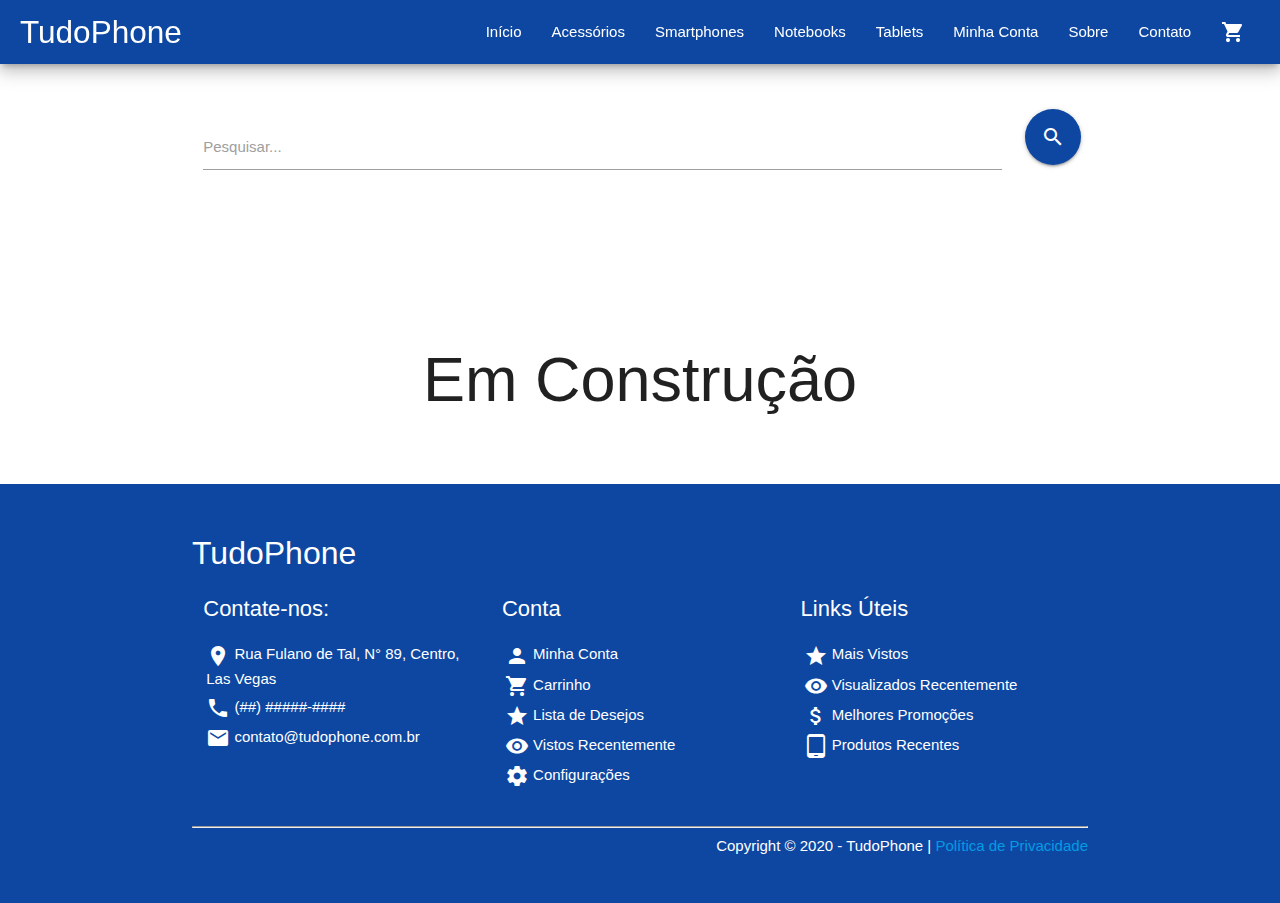
<file: about.html>
<!DOCTYPE html>
<html lang="en">
<head>
    <!--  
        Template By André S. N.
    -->
    <meta charset="UTF-8">
    <meta name="viewport" content="width=device-width, initial-scale=1.0">
    <title>Products | TudoPhone</title>
    <!--Import Google Icon Font-->
    <link href="https://fonts.googleapis.com/icon?family=Material+Icons" rel="stylesheet">
    <!-- Compiled and minified CSS -->
    <link rel="stylesheet" href="https://cdnjs.cloudflare.com/ajax/libs/materialize/1.0.0/css/materialize.min.css">
    <!-- Style -->
    <link rel="stylesheet" href="style.css">
</head>
<body>

    <!--    Navbar      -->
    <div class="navbar-fixed">
        <nav class="blue darken-4 z-depth-3">
            <div class="nav-wrapper" style="padding-left: 20px; padding-right: 20px;">
                <!-- Logo -->
                <a href="#!" class="brand-logo">
                    TudoPhone
                </a>

                <!-- Sidenav Trigger -->
                <a href="#" class="sidenav-trigger" data-target="mobile-nav">
                    <i class="material-icons">menu</i>
                </a>

                <ul class="right hide-on-med-and-down">
                    <li><a href="index.html">Início</a></li>
                    <li><a href="products.html">Acessórios</a></li>
                    <li><a href="products.html">Smartphones</a></li>
                    <li><a href="products.html">Notebooks</a></li>
                    <li><a href="products.html">Tablets</a></li>
                    <li><a href="account.html">Minha Conta</a></li>
                    <li><a href="about.html">Sobre</a></li>
                    <li><a href="contact.html">Contato</a></li>
                    <li>
                        <a href="cart.html"><i class="material-icons">shopping_cart</i></a>
                    </li>
                </ul>
            </div>
        </nav>
    </div>

    <ul class="sidenav" id="mobile-nav">
        <li><a href="index.html">Início</a></li>
        <li><a href="products.html">Acessórios</a></li>
        <li><a href="products.html">Smartphones</a></li>
        <li><a href="products.html">Notebooks</a></li>
        <li><a href="products.html">Tablets</a></li>
        <li><a href="account.html">Minha Conta</a></li>
        <li><a href="about.html">Sobre</a></li>
        <li><a href="contact.html">Contato</a></li>
        <hr>   
        <li>
            <a href="cart.html"><i class="material-icons">shopping_cart</i></a>
        </li>
    </ul>

    <!-- Fim Navbar         -->


    
    <!--    Campo de Pesquisa      -->
    <div class="container row py-3">
        <div class="col s9 m11">
            <div class="input-field">
                <input id="text_inline" type="text">
                <label for="text_inline">Pesquisar...</label>
            </div>
        </div>
        <div class="col s3 m1">
            <a class="btn-floating btn-large waves-effect waves-light blue darken-4">
                <i class="material-icons">search</i>
            </a>
        </div>
    </div>


    
    <!--    Account     -->


    <div class="container center py-3">
        <h1>
            Em Construção
        </h1>
    </div>

    



    <!-- Footer     ------------------------------- -->




<footer class="blue darken-4 py-3 white-text">
    <div class="container">
        <div class="text-logo">
            TudoPhone
        </div>
        
        <div class="row">

            <!--    Contato    -->
            <div class="col s12 m4">
                <p>
                    <div style="font-size: 22px;">Contate-nos:</div>
                    <ul>
                        <li>
                            <i class="material-icons">room</i>
                            Rua Fulano de Tal, N° 89, Centro, Las Vegas
                        </li>
                        <li>
                            <i class="material-icons">call</i>
                            (##) #####-####
                        </li>
                        <li>
                            <i class="material-icons">email</i>
                            contato@tudophone.com.br
                        </li>
                    </ul>
                </p>
            </div>


            <!--    Sobre a Conta   -->
            <div class="col s12 m4">
                <p>
                    <div class="" style="font-size: 22px;">
                        Conta
                    </div>
                </p>
                <p>
                    <ul>
                        <li>
                            <i class="material-icons">person</i>
                            Minha Conta
                        </li>
                        <li>
                            <i class="material-icons">shopping_cart</i>
                            Carrinho
                        </li>
                        <li>
                            <i class="material-icons">star</i>
                            Lista de Desejos
                        </li>
                        <li>
                            <i class="material-icons">visibility</i>
                            Vistos Recentemente
                        </li>
                        <li>
                            <i class="material-icons">settings</i>
                            Configurações
                        </li>
                    </ul>
                </p>
            </div>


            <!--    Links Úteis    -->
            <div class="col s12 m4">
                <p>
                    <div style="font-size: 22px;">Links Úteis</div>
                    <ul>
                        <li>
                            <i class="material-icons">star</i>
                            Mais Vistos
                        </li>
                        <li>
                            <i class="material-icons">visibility</i>
                            Visualizados Recentemente
                        </li>
                        <li>
                            <i class="material-icons">attach_money</i>
                            Melhores Promoções
                        </li>
                        <li>
                            <i class="material-icons">tablet_android</i>
                            Produtos Recentes
                        </li>
                    </ul>
                </p>
            </div>
        </div>


        <hr>

        <div class="right-align">
            Copyright &copy; 2020 - TudoPhone
            |
            <a href="#">Política de Privacidade</a>
        </div>

    </div>
</footer>

    
        
      


    <script
    src="https://code.jquery.com/jquery-3.5.1.js"
    integrity="sha256-QWo7LDvxbWT2tbbQ97B53yJnYU3WhH/C8ycbRAkjPDc="
    crossorigin="anonymous"></script>

    <!-- Compiled and minified JavaScript -->
    <script src="https://cdnjs.cloudflare.com/ajax/libs/materialize/1.0.0/js/materialize.min.js"></script>

    <script src="script.js"></script>
    
</body>
</html>
</file>
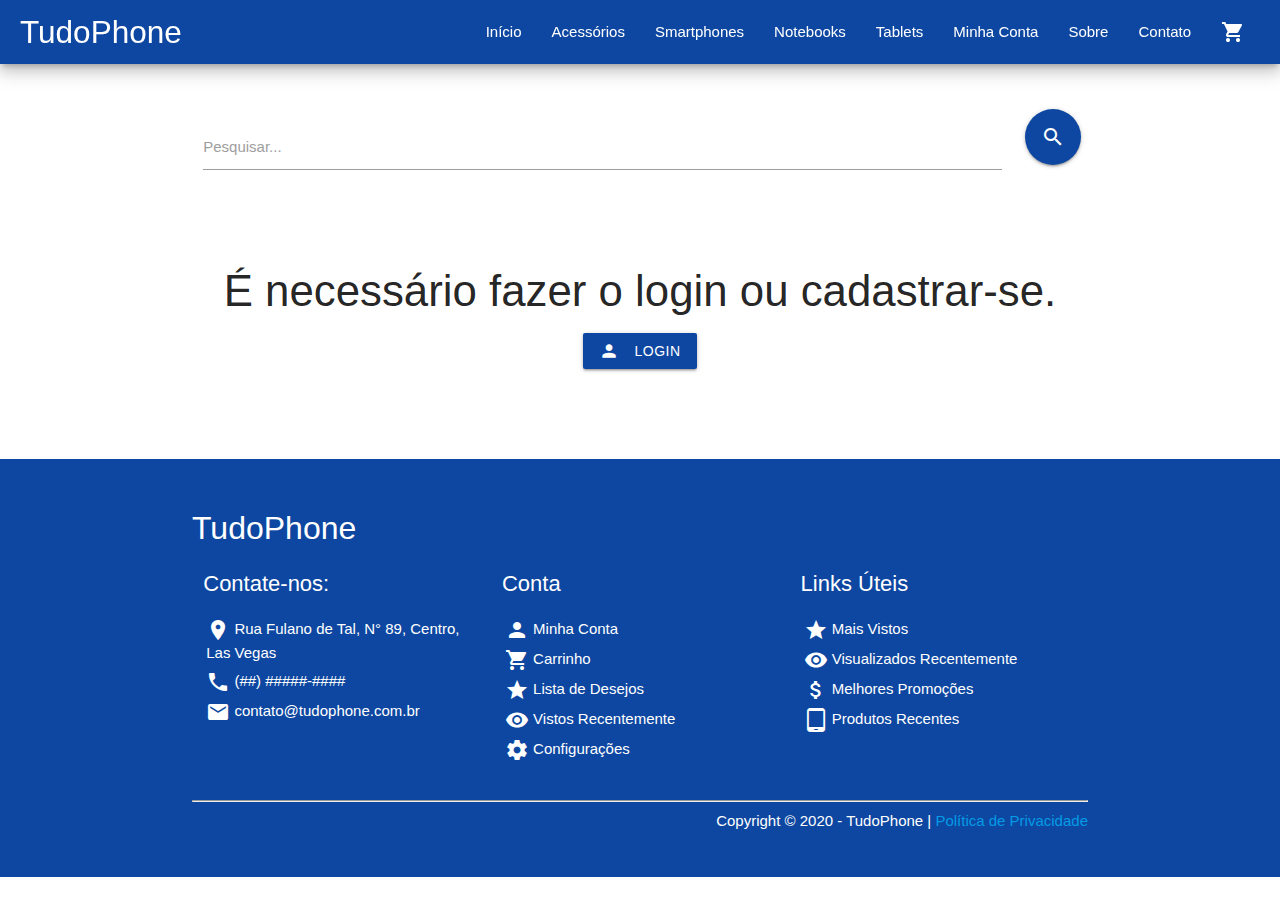
<file: account.html>
<!DOCTYPE html>
<html lang="en">
<head>
    <!--  
        Template By André S. N.
    -->
    <meta charset="UTF-8">
    <meta name="viewport" content="width=device-width, initial-scale=1.0">
    <title>Products | TudoPhone</title>
    <!--Import Google Icon Font-->
    <link href="https://fonts.googleapis.com/icon?family=Material+Icons" rel="stylesheet">
    <!-- Compiled and minified CSS -->
    <link rel="stylesheet" href="https://cdnjs.cloudflare.com/ajax/libs/materialize/1.0.0/css/materialize.min.css">
    <!-- Style -->
    <link rel="stylesheet" href="style.css">
</head>
<body>

    <!--    Navbar      -->
    <div class="navbar-fixed">
        <nav class="blue darken-4 z-depth-3">
            <div class="nav-wrapper" style="padding-left: 20px; padding-right: 20px;">
                <!-- Logo -->
                <a href="#!" class="brand-logo">
                    TudoPhone
                </a>

                <!-- Sidenav Trigger -->
                <a href="#" class="sidenav-trigger" data-target="mobile-nav">
                    <i class="material-icons">menu</i>
                </a>

                <ul class="right hide-on-med-and-down">
                    <li><a href="index.html">Início</a></li>
                    <li><a href="products.html">Acessórios</a></li>
                    <li><a href="products.html">Smartphones</a></li>
                    <li><a href="products.html">Notebooks</a></li>
                    <li><a href="products.html">Tablets</a></li>
                    <li><a href="account.html">Minha Conta</a></li>
                    <li><a href="about.html">Sobre</a></li>
                    <li><a href="contact.html">Contato</a></li>
                    <li>
                        <a href="cart.html"><i class="material-icons">shopping_cart</i></a>
                    </li>
                </ul>
            </div>
        </nav>
    </div>

    <ul class="sidenav" id="mobile-nav">
        <li><a href="index.html">Início</a></li>
        <li><a href="products.html">Acessórios</a></li>
        <li><a href="products.html">Smartphones</a></li>
        <li><a href="products.html">Notebooks</a></li>
        <li><a href="products.html">Tablets</a></li>
        <li><a href="account.html">Minha Conta</a></li>
        <li><a href="about.html">Sobre</a></li>
        <li><a href="contact.html">Contato</a></li>
        <hr>   
        <li>
            <a href="cart.html"><i class="material-icons">shopping_cart</i></a>
        </li>
    </ul>

    <!-- Fim Navbar         -->


    
    <!--    Campo de Pesquisa      -->
    <div class="container row py-3">
        <div class="col s9 m11">
            <div class="input-field">
                <input id="text_inline" type="text">
                <label for="text_inline">Pesquisar...</label>
            </div>
        </div>
        <div class="col s3 m1">
            <a class="btn-floating btn-large waves-effect waves-light blue darken-4">
                <i class="material-icons">search</i>
            </a>
        </div>
    </div>


    
    <!--    Account     -->


    <div class="container center">
        <h3>
            É necessário fazer o login ou cadastrar-se.
        </h3>
        <a href="login.html" class="halfway-fab btn waves-effect waves-light blue darken-4 icon-middle">
            <i class="material-icons left">person</i> Login
        </a>
    </div>

    

    <div class="py-3"></div>

    <!-- Footer     ------------------------------- -->




<footer class="blue darken-4 py-3 white-text">
    <div class="container">
        <div class="text-logo">
            TudoPhone
        </div>
        
        <div class="row">

            <!--    Contato    -->
            <div class="col s12 m4">
                <p>
                    <div style="font-size: 22px;">Contate-nos:</div>
                    <ul>
                        <li>
                            <i class="material-icons">room</i>
                            Rua Fulano de Tal, N° 89, Centro, Las Vegas
                        </li>
                        <li>
                            <i class="material-icons">call</i>
                            (##) #####-####
                        </li>
                        <li>
                            <i class="material-icons">email</i>
                            contato@tudophone.com.br
                        </li>
                    </ul>
                </p>
            </div>


            <!--    Sobre a Conta   -->
            <div class="col s12 m4">
                <p>
                    <div class="" style="font-size: 22px;">
                        Conta
                    </div>
                </p>
                <p>
                    <ul>
                        <li>
                            <i class="material-icons">person</i>
                            Minha Conta
                        </li>
                        <li>
                            <i class="material-icons">shopping_cart</i>
                            Carrinho
                        </li>
                        <li>
                            <i class="material-icons">star</i>
                            Lista de Desejos
                        </li>
                        <li>
                            <i class="material-icons">visibility</i>
                            Vistos Recentemente
                        </li>
                        <li>
                            <i class="material-icons">settings</i>
                            Configurações
                        </li>
                    </ul>
                </p>
            </div>


            <!--    Links Úteis    -->
            <div class="col s12 m4">
                <p>
                    <div style="font-size: 22px;">Links Úteis</div>
                    <ul>
                        <li>
                            <i class="material-icons">star</i>
                            Mais Vistos
                        </li>
                        <li>
                            <i class="material-icons">visibility</i>
                            Visualizados Recentemente
                        </li>
                        <li>
                            <i class="material-icons">attach_money</i>
                            Melhores Promoções
                        </li>
                        <li>
                            <i class="material-icons">tablet_android</i>
                            Produtos Recentes
                        </li>
                    </ul>
                </p>
            </div>
        </div>


        <hr>

        <div class="right-align">
            Copyright &copy; 2020 - TudoPhone
            |
            <a href="#">Política de Privacidade</a>
        </div>

    </div>
</footer>

    
        
      


    <script
    src="https://code.jquery.com/jquery-3.5.1.js"
    integrity="sha256-QWo7LDvxbWT2tbbQ97B53yJnYU3WhH/C8ycbRAkjPDc="
    crossorigin="anonymous"></script>

    <!-- Compiled and minified JavaScript -->
    <script src="https://cdnjs.cloudflare.com/ajax/libs/materialize/1.0.0/js/materialize.min.js"></script>

    <script src="script.js"></script>
    
</body>
</html>
</file>
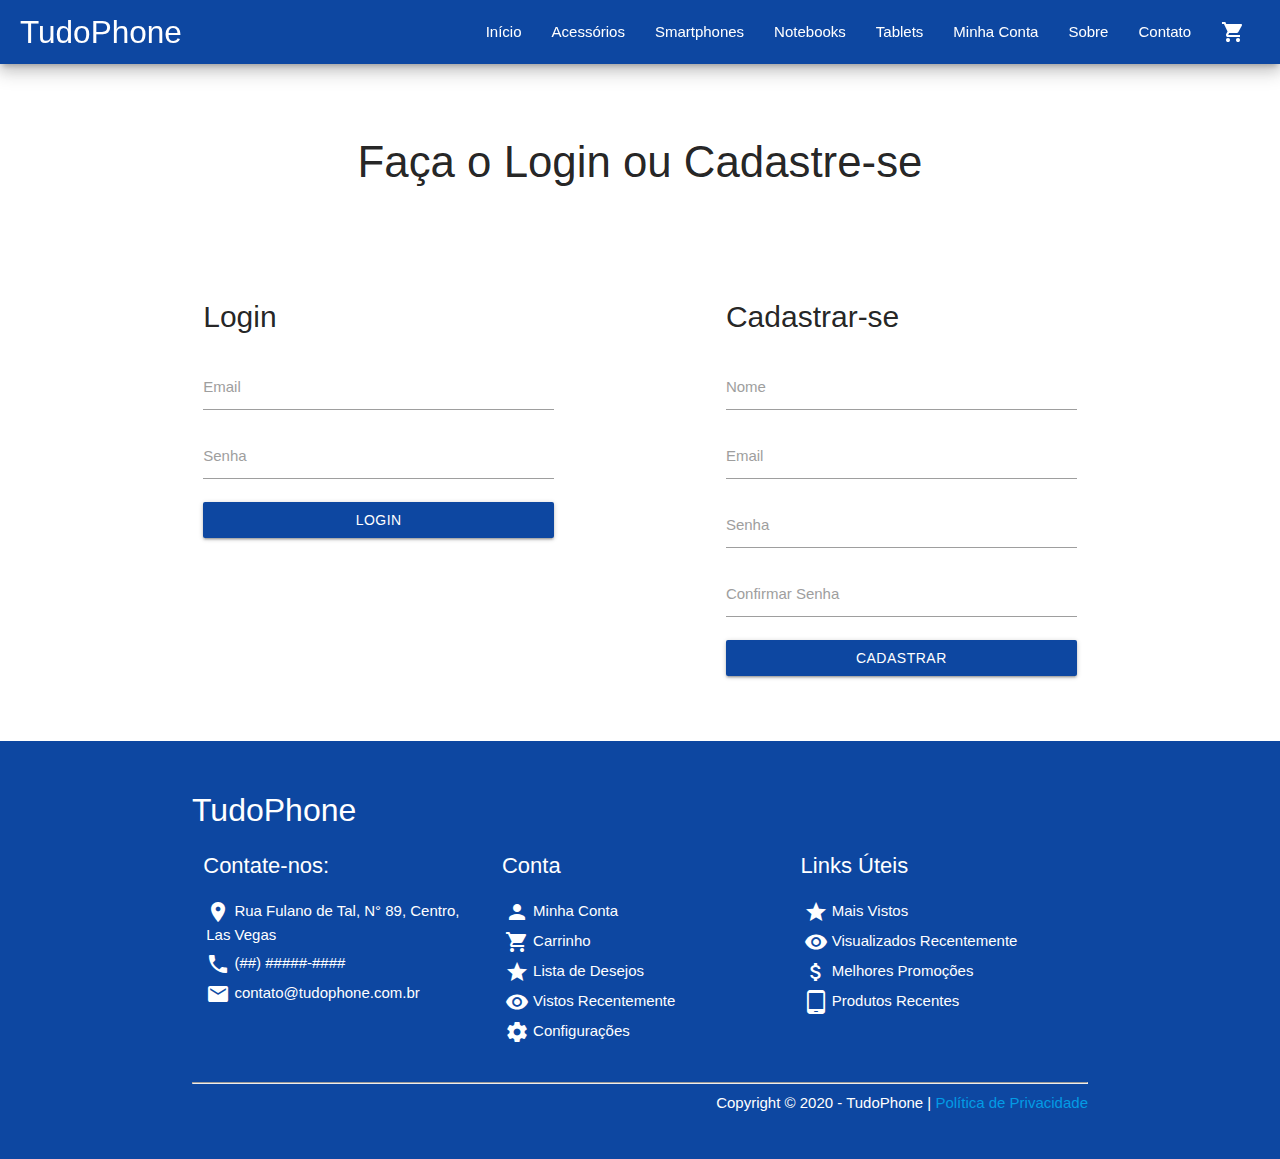
<file: login.html>
<!DOCTYPE html>
<html lang="en">
<head>
    <!--  
        Template By André S. N.
    -->
    <meta charset="UTF-8">
    <meta name="viewport" content="width=device-width, initial-scale=1.0">
    <title>Products | TudoPhone</title>
    <!--Import Google Icon Font-->
    <link href="https://fonts.googleapis.com/icon?family=Material+Icons" rel="stylesheet">
    <!-- Compiled and minified CSS -->
    <link rel="stylesheet" href="https://cdnjs.cloudflare.com/ajax/libs/materialize/1.0.0/css/materialize.min.css">
    <!-- Style -->
    <link rel="stylesheet" href="style.css">
</head>
<body>

    <!--    Navbar      -->
    <div class="navbar-fixed">
        <nav class="blue darken-4 z-depth-3">
            <div class="nav-wrapper" style="padding-left: 20px; padding-right: 20px;">
                <!-- Logo -->
                <a href="#!" class="brand-logo">
                    TudoPhone
                </a>

                <!-- Sidenav Trigger -->
                <a href="#" class="sidenav-trigger" data-target="mobile-nav">
                    <i class="material-icons">menu</i>
                </a>

                <ul class="right hide-on-med-and-down">
                    <li><a href="index.html">Início</a></li>
                    <li><a href="products.html">Acessórios</a></li>
                    <li><a href="products.html">Smartphones</a></li>
                    <li><a href="products.html">Notebooks</a></li>
                    <li><a href="products.html">Tablets</a></li>
                    <li><a href="account.html">Minha Conta</a></li>
                    <li><a href="about.html">Sobre</a></li>
                    <li><a href="contact.html">Contato</a></li>
                    <li>
                        <a href="#"><i class="material-icons">shopping_cart</i></a>
                    </li>
                </ul>
            </div>
        </nav>
    </div>

    <ul class="sidenav" id="mobile-nav">
        <li><a href="index.html">Início</a></li>
        <li><a href="products.html">Acessórios</a></li>
        <li><a href="products.html">Smartphones</a></li>
        <li><a href="products.html">Notebooks</a></li>
        <li><a href="products.html">Tablets</a></li>
        <li><a href="account.html">Minha Conta</a></li>
        <li><a href="about.html">Sobre</a></li>
        <li><a href="contact.html">Contato</a></li>
        <hr>   
        <li>
            <a href="#"><i class="material-icons">shopping_cart</i></a>
        </li>
    </ul>

    <!-- Fim Navbar         -->


    
    <!--    Campo de Pesquisa      -->
    <div class="container center py-3">
        <h3>Faça o Login ou Cadastre-se</h3>
    </div>


    
    <!--    Login Form     -->


    <div class="container row py-3">
        <div class="col s12 m5">
            <div class="section-title">
                Login
            </div>
            <div class="input-field">
                <input id="text_inline" type="text">
                <label for="text_inline">Email</label>
            </div>
            <div class="input-field">
                <input id="pass_inline" type="password">
                <label for="pass_inline">Senha</label>
            </div>
            <div class="blue darken-4 btn waves-effect waves-light" 
            id="login-btn" style="width: 100%;">
                Login
            </div>
        </div>


        <div class="col s12 m2 py-3"><div class="py-3"></div></div>


        <div class="col s12 m5">
            <div class="section-title">
                Cadastrar-se
            </div>
            <div class="input-field">
                <input id="name_register" type="text">
                <label for="name_register">Nome</label>
            </div>
            <div class="input-field">
                <input id="email_register" type="text">
                <label for="email_register">Email</label>
            </div>
            <div class="input-field">
                <input id="pass_register" type="password">
                <label for="pass_register">Senha</label>
            </div>
            <div class="input-field">
                <input id="conf_pass" type="password">
                <label for="conf_pass">Confirmar Senha</label>
            </div>
            <div class="blue darken-4 btn waves-effect waves-light" 
            id="login-btn" style="width: 100%;">
                Cadastrar
            </div>
        </div>
    </div>

    



    <!-- Footer     ------------------------------- -->




<footer class="blue darken-4 py-3 white-text">
    <div class="container">
        <div class="text-logo">
            TudoPhone
        </div>
        
        <div class="row">

            <!--    Contato    -->
            <div class="col s12 m4">
                <p>
                    <div style="font-size: 22px;">Contate-nos:</div>
                    <ul>
                        <li>
                            <i class="material-icons">room</i>
                            Rua Fulano de Tal, N° 89, Centro, Las Vegas
                        </li>
                        <li>
                            <i class="material-icons">call</i>
                            (##) #####-####
                        </li>
                        <li>
                            <i class="material-icons">email</i>
                            contato@tudophone.com.br
                        </li>
                    </ul>
                </p>
            </div>


            <!--    Sobre a Conta   -->
            <div class="col s12 m4">
                <p>
                    <div class="" style="font-size: 22px;">
                        Conta
                    </div>
                </p>
                <p>
                    <ul>
                        <li>
                            <i class="material-icons">person</i>
                            Minha Conta
                        </li>
                        <li>
                            <i class="material-icons">shopping_cart</i>
                            Carrinho
                        </li>
                        <li>
                            <i class="material-icons">star</i>
                            Lista de Desejos
                        </li>
                        <li>
                            <i class="material-icons">visibility</i>
                            Vistos Recentemente
                        </li>
                        <li>
                            <i class="material-icons">settings</i>
                            Configurações
                        </li>
                    </ul>
                </p>
            </div>


            <!--    Links Úteis    -->
            <div class="col s12 m4">
                <p>
                    <div style="font-size: 22px;">Links Úteis</div>
                    <ul>
                        <li>
                            <i class="material-icons">star</i>
                            Mais Vistos
                        </li>
                        <li>
                            <i class="material-icons">visibility</i>
                            Visualizados Recentemente
                        </li>
                        <li>
                            <i class="material-icons">attach_money</i>
                            Melhores Promoções
                        </li>
                        <li>
                            <i class="material-icons">tablet_android</i>
                            Produtos Recentes
                        </li>
                    </ul>
                </p>
            </div>
        </div>


        <hr>

        <div class="right-align">
            Copyright &copy; 2020 - TudoPhone
            |
            <a href="#">Política de Privacidade</a>
        </div>

    </div>
</footer>

    
        
      


    <script
    src="https://code.jquery.com/jquery-3.5.1.js"
    integrity="sha256-QWo7LDvxbWT2tbbQ97B53yJnYU3WhH/C8ycbRAkjPDc="
    crossorigin="anonymous"></script>

    <!-- Compiled and minified JavaScript -->
    <script src="https://cdnjs.cloudflare.com/ajax/libs/materialize/1.0.0/js/materialize.min.js"></script>

    <script src="script.js"></script>
    
</body>
</html>
</file>
<file: style.css>
.py-1{
    padding-top: 15px;
    padding-bottom: 15px;
}

.py-2{
    padding-top: 30px;
    padding-bottom: 30px;
}

.py-3{
    padding-top: 45px;
    padding-bottom: 45px;
}

.px-1{
    padding-left: 15px;
    padding-right: 15px;
}

.px-2{
    padding-left: 30px;
    padding-right: 30px;
}

.px-3{
    padding-left: 45px;
    padding-right: 45px;
}

.section-item{
    border-bottom: solid #0d47a1 1px;
    margin-top: 0;
    margin-bottom: 25px;
    font-size: 30px;
    font-weight: 200;
}

.section-title{
    margin-top: 0;
    margin-bottom: 25px;
    font-size: 30px;
    font-weight: 200;
}

.collection-item img{
    width: 100%;
}

.title-product{
    font-weight: 200;
    font-size: 25px;
    padding-top: 10px;
    padding-bottom: 10px;
}

.text-logo{
    font-size: 32px;
    font-weight: 200;
}

footer ul li i{
    vertical-align: middle;
}

footer ul li{
    padding: 3px;
}

.brands img{
    width: 100%;
}

.action-btns{
    padding: 5px;
}

.icon-middle{
    vertical-align: middle;
}

.box-outline{
    border: solid grey 1px;
    border-bottom-left-radius: 10px;
    border-bottom-right-radius: 10px;
}

.box-outline img{
    height: 100px;
}

.total-cart{
    font-size: 20px;
}

.name-product{
    font-weight: bold;
}

table input{
    width: 50px !important;
}
</file>
